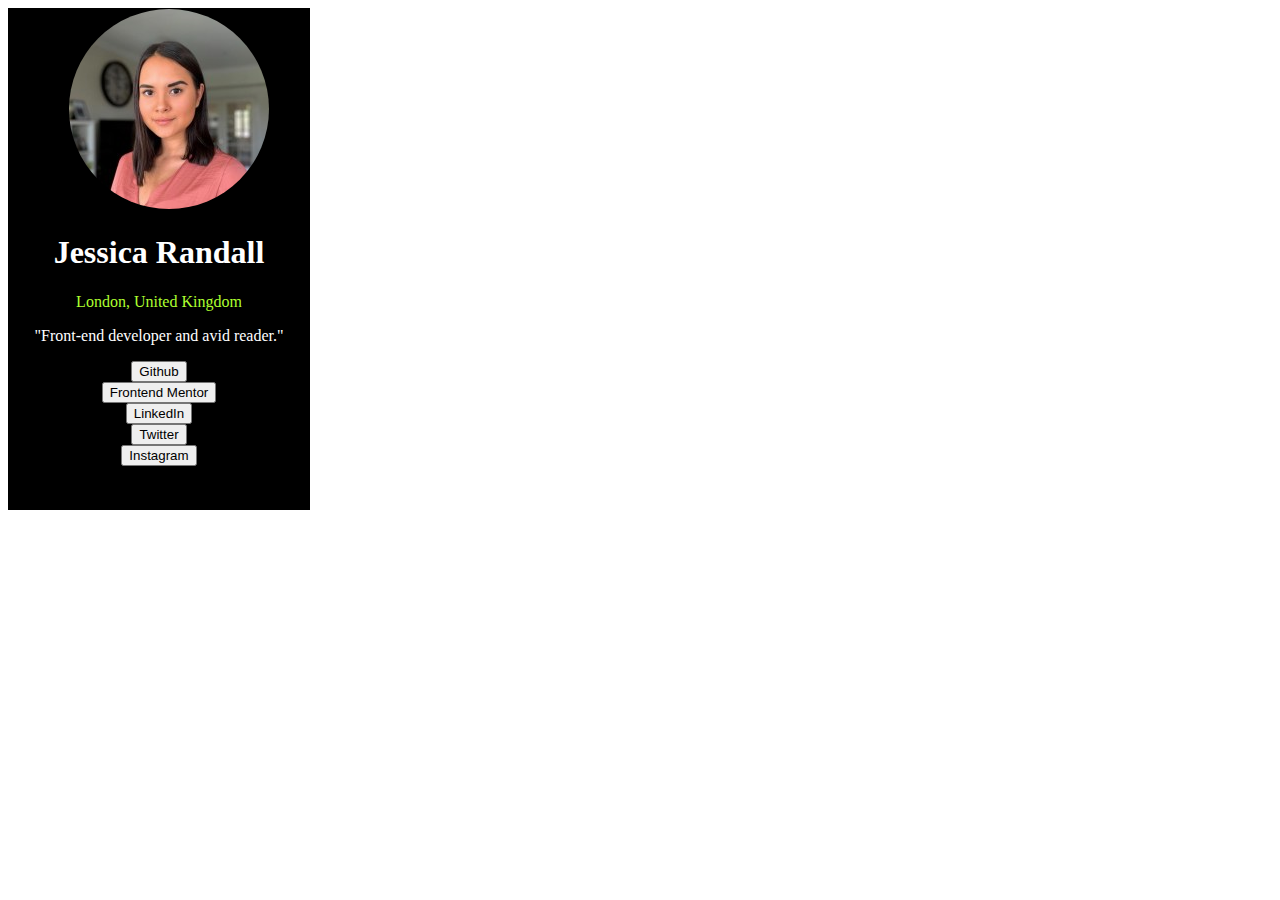
<file: frame 1/index.html>
<!DOCTYPE html>
<html lang="en">
<head>
  <meta charset="UTF-8">
  <meta name="viewport" content="width=device-width, initial-scale=1.0">
  <title>Jessica Randall - Profile Card</title>
  <link rel="stylesheet" href="style.css">
</head>
<body>
  <div class="card">
    <img src="./Jessica rendall.jpg" alt="Jessica Randall" class="avatar">
    <h1>Jessica Randall</h1>
  <p class="savi">London, United Kingdom</p>
  <p class="jessica">"Front-end developer and avid reader."</p>
  <div class="button">
      <button>Github</button><br>
      <button>Frontend Mentor</button><br>
      <button>LinkedIn</button><br>
      <button>Twitter</button><br>
      <button>Instagram</button></div>
    </div>
  </div>
</body>
</html>
</file>
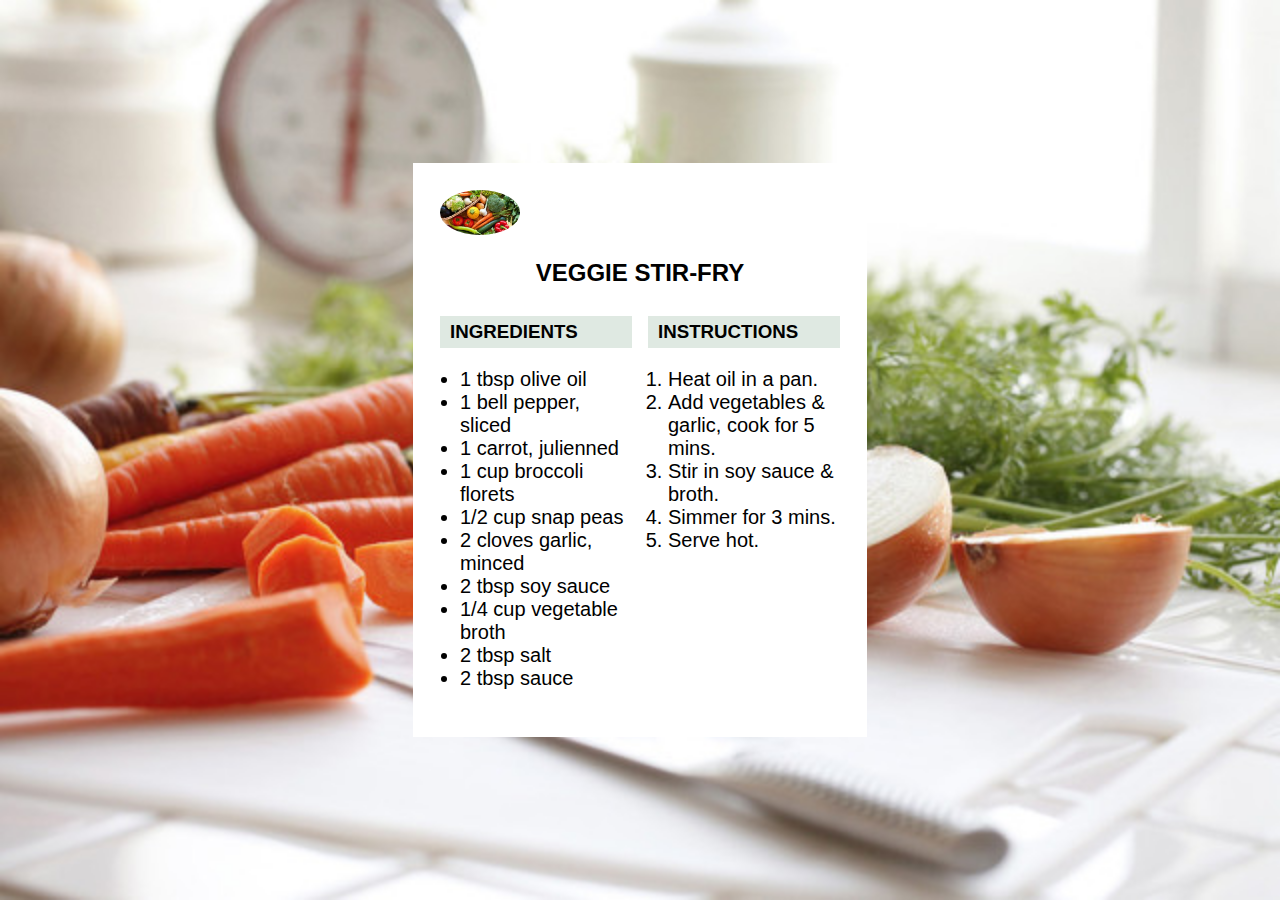
<file: frame3/index.html>
<!DOCTYPE html>
<html lang="en">
<head>
  <meta charset="UTF-8">
  <meta name="viewport" content="width=device-width, initial-scale=1.0">
  <title>Veggie Stir-Fry Recipe</title>
  <link rel="stylesheet" href="style.css">
</head>
<body>

  <div class="container">
    <div class="recipe-card">
      <img src="/vegetable 1.jpg" alt="Veggie Stir-Fry" class="recipe-img">

      <h2>VEGGIE STIR-FRY</h2>

      <div class="content">
        <div class="ingredients">
          <h3>INGREDIENTS</h3>
          <ul>
            <li>1 tbsp olive oil</li>
            <li>1 bell pepper, sliced</li>
            <li>1 carrot, julienned</li>
            <li>1 cup broccoli florets</li>
            <li>1/2 cup snap peas</li>
            <li>2 cloves garlic, minced</li>
            <li>2 tbsp soy sauce</li>
            <li>1/4 cup vegetable broth</li>
            <li>2 tbsp salt</li>
            <li>2 tbsp sauce</li>
          </ul>
        </div>

        <div class="instructions">
          <h3>INSTRUCTIONS</h3>
          <ol>
            <li>Heat oil in a pan.</li>
            <li>Add vegetables & garlic, cook for 5 mins.</li>
            <li>Stir in soy sauce & broth.</li>
            <li>Simmer for 3 mins.</li>
            <li>Serve hot.</li>
          </ol>
        </div>
      </div>
    </div>
  </div>

</body>
</html>
</file>
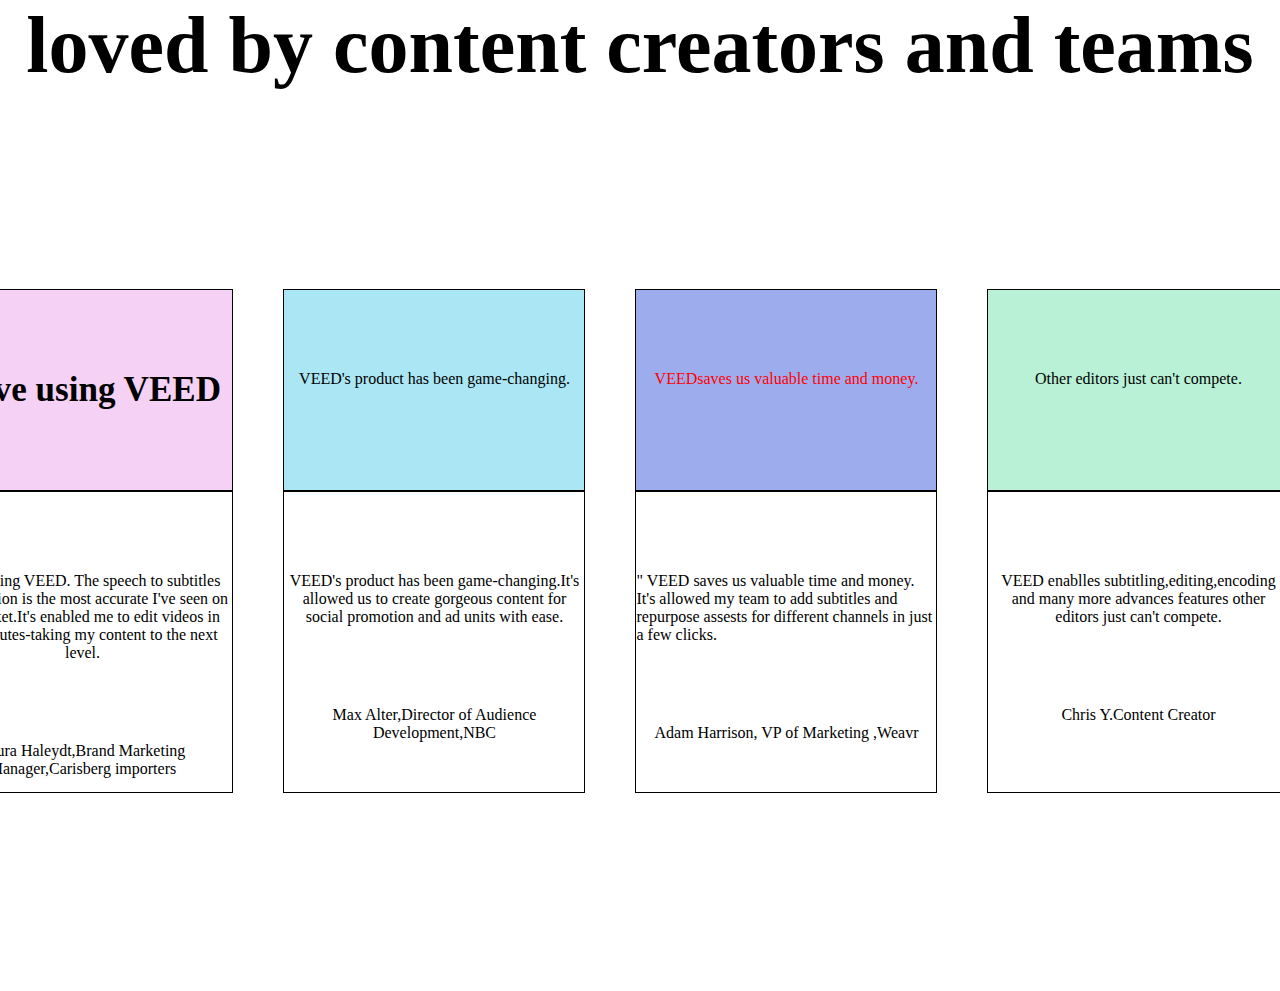
<file: frame 1/frame 2/index.html>
<!DOCTYPE html>
<html lang="en">
  <head>
    <meta charset="UTF-8" />
    <meta name="viewport" content="width=<p>, initial-scale=1.0" />
    <link rel="stylesheet" href="./style.css" />
    <title>Frame</title>
  </head>
  <body>
   
    <h1>loved by content creators and teams</h1>
    <section class="container">
      <div>
        <div class="card color_1">
          <p><h3>I love using VEED</h3></p>
         
        </div>
        <div class="main">
          <p>I love using VEED. The speech to subtitles transcription is the most accurate I've seen on the market.It's enabled me to edit videos in just minutes-taking my content to the next level.</p><p>Laura Haleydt,Brand Marketing Manager,Carisberg importers</p>
         
        </div>
      </div>
      <div>
        <div class="card color_2">
          <p>VEED's product has been game-changing. </p>
         
        </div>
        <div class="main">
          <p>VEED's product has been game-changing.It's allowed us to create gorgeous content for social promotion and ad units with ease.</p><p>Max Alter,Director of Audience Development,NBC</p>
          
        </div>
      </div>
      <div>
        <div class="card color_3">
          <p style="color:red;">VEEDsaves us valuable time and money.</p>
         
        </div>
        <div class="main">
          <p style="text-align:left;">" VEED saves us valuable time and money. It's allowed my team to add subtitles and repurpose assests for different channels in just a few clicks.</p><p>Adam Harrison, VP of Marketing ,Weavr</p>
        
        </div>
      </div>
      <div>
        <div class="card color_4">
            <p> Other editors just can't compete.</p>
         
        </div>
        <div class="main">
          <p>VEED enablles subtitling,editing,encoding and many more advances features other editors just can't compete.</p><p>Chris Y.Content Creator</p>
       
        </div>
      </div>

      <
    </section>
    
  </body>
</html>
</file>
<file: frame 1/style.css>
.card{
    border: 1px solid black;
    background-color: black;
    width: 300px;
    height: 500px;
    text-align: center;
}
 .card > img{
    margin-left:20px ;
    border-radius: 50%;
    
}
.button{
    width: 10px;
} 
h1{
    color: white;
}
.savi{
    color: greenyellow;
}
.jessica{
    color: white;
}
.button{
    width: 300px;
    
}
</file>
<file: frame3/style.css>
body {
  font-family: Arial, sans-serif;
  background-image: url(/vegetables\ 2.jpg);
  background-repeat: no-repeat;
  background-size: cover;
  padding: 0;
  margin: 0;
  

}

.container {
  display: flex;
  justify-content: center;
  align-items: center;
  height: 100vh;
}


.recipe-card {
  background-color: white;
  border: 2px solid white;
  width: 400px;
  padding: 25px;
  
}


.recipe-img {
  width: 80px;
  border-radius:200%;
  
}


h2 {
  text-align: center;
  color: black;
  margin-bottom: 10px;
}

h3 {
  background-color: #dfe9e2;
  padding: 5px 10px;
  color: black;
}

.content {
  display: flex;
  justify-content: space-between;
  gap: 10px;
}


ul, ol {
  padding-left: 20px;
  font-size: 20px;
  
}

.ingredients, .instructions {
  width: 48%;
}
</file>
<file: frame 1/frame 2/style.css>
*{
    margin: 0px;

}

.card{
    height: 200px;
    width: 300px;
    border: 1px solid black;
     
    
} 
h1{
    display: flex;
    justify-content: center;
    font-size: 80px;
    
}


.main{
    height: 300px;
    width: 300px;
    border: 1px solid black;
}
.container{
    display: flex;
    align-items: center;
    height: 100vh;
    justify-content: center;
    gap: 50px;
    align-items: center;

}
.card p{
    text-align: center;
    margin-top: 80px;
    
}
.main p{
    text-align: center;
    margin-top: 80px;
    
}
.color_1{
    background-color: rgb(245, 210, 245);
    text-align: center;
    font-size: 30px;

}
.color_2{
    background-color: rgb(170, 230, 243);

}
.color_3{
    background-color: rgb(157, 172, 237);
    text-align: left;
    

}
.color_4{
    background-color: rgb(185, 241, 214);

}
</file>
